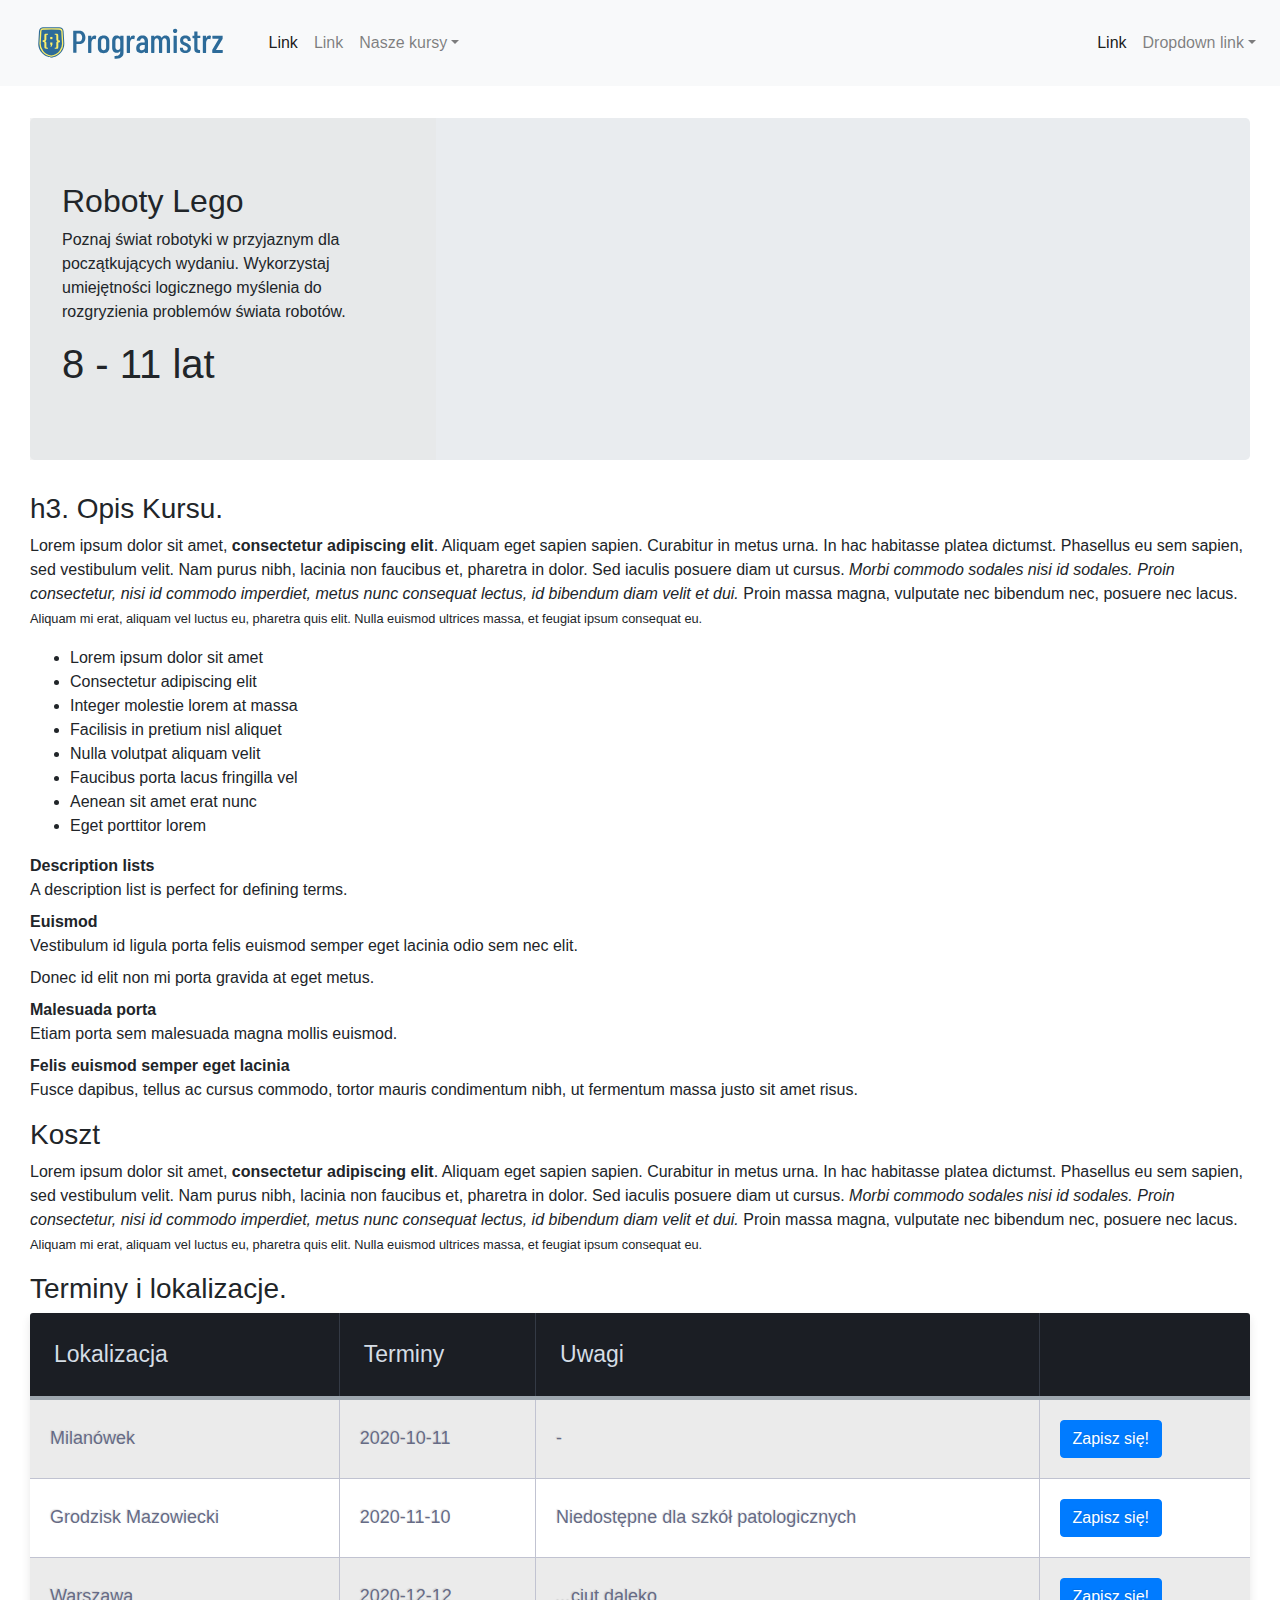
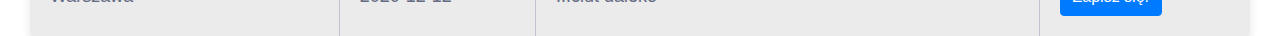
<file: kurs.html>
<!DOCTYPE html>
<html lang="en">
  <head>
    <meta charset="utf-8">
    <meta http-equiv="X-UA-Compatible" content="IE=edge">
    <meta name="viewport" content="width=device-width, initial-scale=1">

    <title>Bootstrap 4, from LayoutIt!</title>

    <meta name="description" content="Source code generated using layoutit.com">
    <meta name="author" content="LayoutIt!">

    <link href="css/bootstrap.min.css" rel="stylesheet">
		
		<link rel="stylesheet" href="https://stackpath.bootstrapcdn.com/bootstrap/4.5.2/css/bootstrap.min.css" integrity="sha384-JcKb8q3iqJ61gNV9KGb8thSsNjpSL0n8PARn9HuZOnIxN0hoP+VmmDGMN5t9UJ0Z" crossorigin="anonymous">
		<link href="css/table.css" rel="stylesheet">
		<link href="css/image.css" rel="stylesheet">
		<link href="css/style.css" rel="stylesheet">
		
  </head>
  <body>
		    <!--[if lt IE 7]>
      <p class="browsehappy">Używasz <strong>bardzo starej</strong> przeglądarki. Dla lepszej jakości przeglądania <a href="https://www.mozilla.org/pl/firefox/new/">pobierz nowszą wersję</a>.</p>
    <![endif]-->

    <div class="container-fluid">
	<div class="row">
		<nav class="navbar navbar-expand-lg navbar-light bg-light sticky-top ">
				 
			<button class="navbar-toggler" type="button" data-toggle="collapse" data-target="#bs-example-navbar-collapse-1">
				<span class="navbar-toggler-icon"></span>
			</button> <a class="navbar-brand" href="#"><img src="img/LOGO1.svg" alt="Logo_programistrz" height="60vh"></a>
			<div class="collapse navbar-collapse" id="bs-example-navbar-collapse-1">
				<ul class="navbar-nav">
					<li class="nav-item active">
						 <a class="nav-link" href="#">Link <span class="sr-only">(current)</span></a>
					</li>
					<li class="nav-item">
						 <a class="nav-link" href="#">Link</a>
					</li>
					<li class="nav-item dropdown">
						 <a class="nav-link dropdown-toggle" href="http://example.com" id="navbarDropdownMenuLink" data-toggle="dropdown">Nasze kursy</a>
						<div class="dropdown-menu" aria-labelledby="navbarDropdownMenuLink">
							 <a class="dropdown-item" href="#">Kurs1</a> <a class="dropdown-item" href="#">Kurs2</a> <a class="dropdown-item" href="#">Kurs3</a>
							<div class="dropdown-divider">
							</div> <a class="dropdown-item" href="#">Separated link</a>
						</div>
					</li>
				</ul>
				<!--
				<form class="form-inline">
					<input class="form-control mr-sm-2" type="text"> 
					<button class="btn btn-primary my-2 my-sm-0" type="submit">
						Search
					</button>
				</form>
			-->
				<ul class="navbar-nav ml-md-auto">
					<li class="nav-item active">
						 <a class="nav-link" href="#">Link <span class="sr-only">(current)</span></a>
					</li>
					<li class="nav-item dropdown">
						 <a class="nav-link dropdown-toggle" href="http://example.com" id="navbarDropdownMenuLink" data-toggle="dropdown">Dropdown link</a>
						<div class="dropdown-menu dropdown-menu-right" aria-labelledby="navbarDropdownMenuLink">
							 <a class="dropdown-item" href="#">Action</a> <a class="dropdown-item" href="#">Another action</a> <a class="dropdown-item" href="#">Something else here</a>
							<div class="dropdown-divider">
							</div> <a class="dropdown-item" href="#">Separated link</a>
						</div>
					</li>
				</ul>
			</div>
		</nav>
	<div class="row">
		<div class="col-md-12">
			<!-- -->
			<div class="jumbotron promo image1">
				<div class="empty"></div>
				<div class="transparent-overlay">
				<h2>
					Roboty Lego
				</h2>
				<p>
					Poznaj świat robotyki w przyjaznym dla początkujących wydaniu. Wykorzystaj umiejętności logicznego myślenia do rozgryzienia problemów świata robotów.
				</p>
				<h1>
					8 - 11 lat
				</h1>
				</div>
			</div>
		<!--
		-->
			<h3>
				h3. Opis Kursu.
			</h3>
			<p>
				Lorem ipsum dolor sit amet, <strong>consectetur adipiscing elit</strong>. Aliquam eget sapien sapien. Curabitur in metus urna. In hac habitasse platea dictumst. Phasellus eu sem sapien, sed vestibulum velit. Nam purus nibh, lacinia non faucibus et, pharetra in dolor. Sed iaculis posuere diam ut cursus. <em>Morbi commodo sodales nisi id sodales. Proin consectetur, nisi id commodo imperdiet, metus nunc consequat lectus, id bibendum diam velit et dui.</em> Proin massa magna, vulputate nec bibendum nec, posuere nec lacus. <small>Aliquam mi erat, aliquam vel luctus eu, pharetra quis elit. Nulla euismod ultrices massa, et feugiat ipsum consequat eu.</small>
			</p>
			<ul>
				<li class="list-item">
					Lorem ipsum dolor sit amet
				</li>
				<li class="list-item">
					Consectetur adipiscing elit
				</li>
				<li class="list-item">
					Integer molestie lorem at massa
				</li>
				<li class="list-item">
					Facilisis in pretium nisl aliquet
				</li>
				<li class="list-item">
					Nulla volutpat aliquam velit
				</li>
				<li class="list-item">
					Faucibus porta lacus fringilla vel
				</li>
				<li class="list-item">
					Aenean sit amet erat nunc
				</li>
				<li class="list-item">
					Eget porttitor lorem
				</li>
			</ul>
			<dl>
				<dt>
					Description lists
				</dt>
				<dd>
					A description list is perfect for defining terms.
				</dd>
				<dt>
					Euismod
				</dt>
				<dd>
					Vestibulum id ligula porta felis euismod semper eget lacinia odio sem nec elit.
				</dd>
				<dd>
					Donec id elit non mi porta gravida at eget metus.
				</dd>
				<dt>
					Malesuada porta
				</dt>
				<dd>
					Etiam porta sem malesuada magna mollis euismod.
				</dd>
				<dt>
					Felis euismod semper eget lacinia
				</dt>
				<dd>
					Fusce dapibus, tellus ac cursus commodo, tortor mauris condimentum nibh, ut fermentum massa justo sit amet risus.
				</dd>
			</dl>
			<h3>
				Koszt
			</h3>
			<p>
				Lorem ipsum dolor sit amet, <strong>consectetur adipiscing elit</strong>. Aliquam eget sapien sapien. Curabitur in metus urna. In hac habitasse platea dictumst. Phasellus eu sem sapien, sed vestibulum velit. Nam purus nibh, lacinia non faucibus et, pharetra in dolor. Sed iaculis posuere diam ut cursus. <em>Morbi commodo sodales nisi id sodales. Proin consectetur, nisi id commodo imperdiet, metus nunc consequat lectus, id bibendum diam velit et dui.</em> Proin massa magna, vulputate nec bibendum nec, posuere nec lacus. <small>Aliquam mi erat, aliquam vel luctus eu, pharetra quis elit. Nulla euismod ultrices massa, et feugiat ipsum consequat eu.</small>
			</p>
			<h3>
				Terminy i lokalizacje.
			</h3>
		
			<table class="table-fill">
				<thead>
					<tr>
						<th>Lokalizacja</th>
						<th>Terminy</th>
						<th>Uwagi</th>
						<th></th>
					</tr>
				</thead>
				<tbody>
					<tr>
						<td>Milanówek</td>
						<td>2020-10-11</td>
						<td>-</td>
						<td><a class="btn btn-primary btn-large" href="#">Zapisz się!</a></td>
					</tr>
					<tr>
						<td>Grodzisk Mazowiecki</td>
						<td>2020-11-10</td>
						<td>Niedostępne dla szkół patologicznych</td>
						<td><a class="btn btn-primary btn-large" href="#">Zapisz się!</a></td>
					</tr>
					<tr>
						<td>Warszawa</td>
						<td>2020-12-12</td>
						<td>...ciut daleko</td>
						<td><a class="btn btn-primary btn-large" href="#">Zapisz się!</a></td>
					</tr>
				</tbody>
				</table>

		</div>
	</div>
</div>

    <script src="js/jquery.min.js"></script>
    <script src="js/bootstrap.min.js"></script>
    <script src="js/scripts.js"></script>
  </body>
</html>
</file>
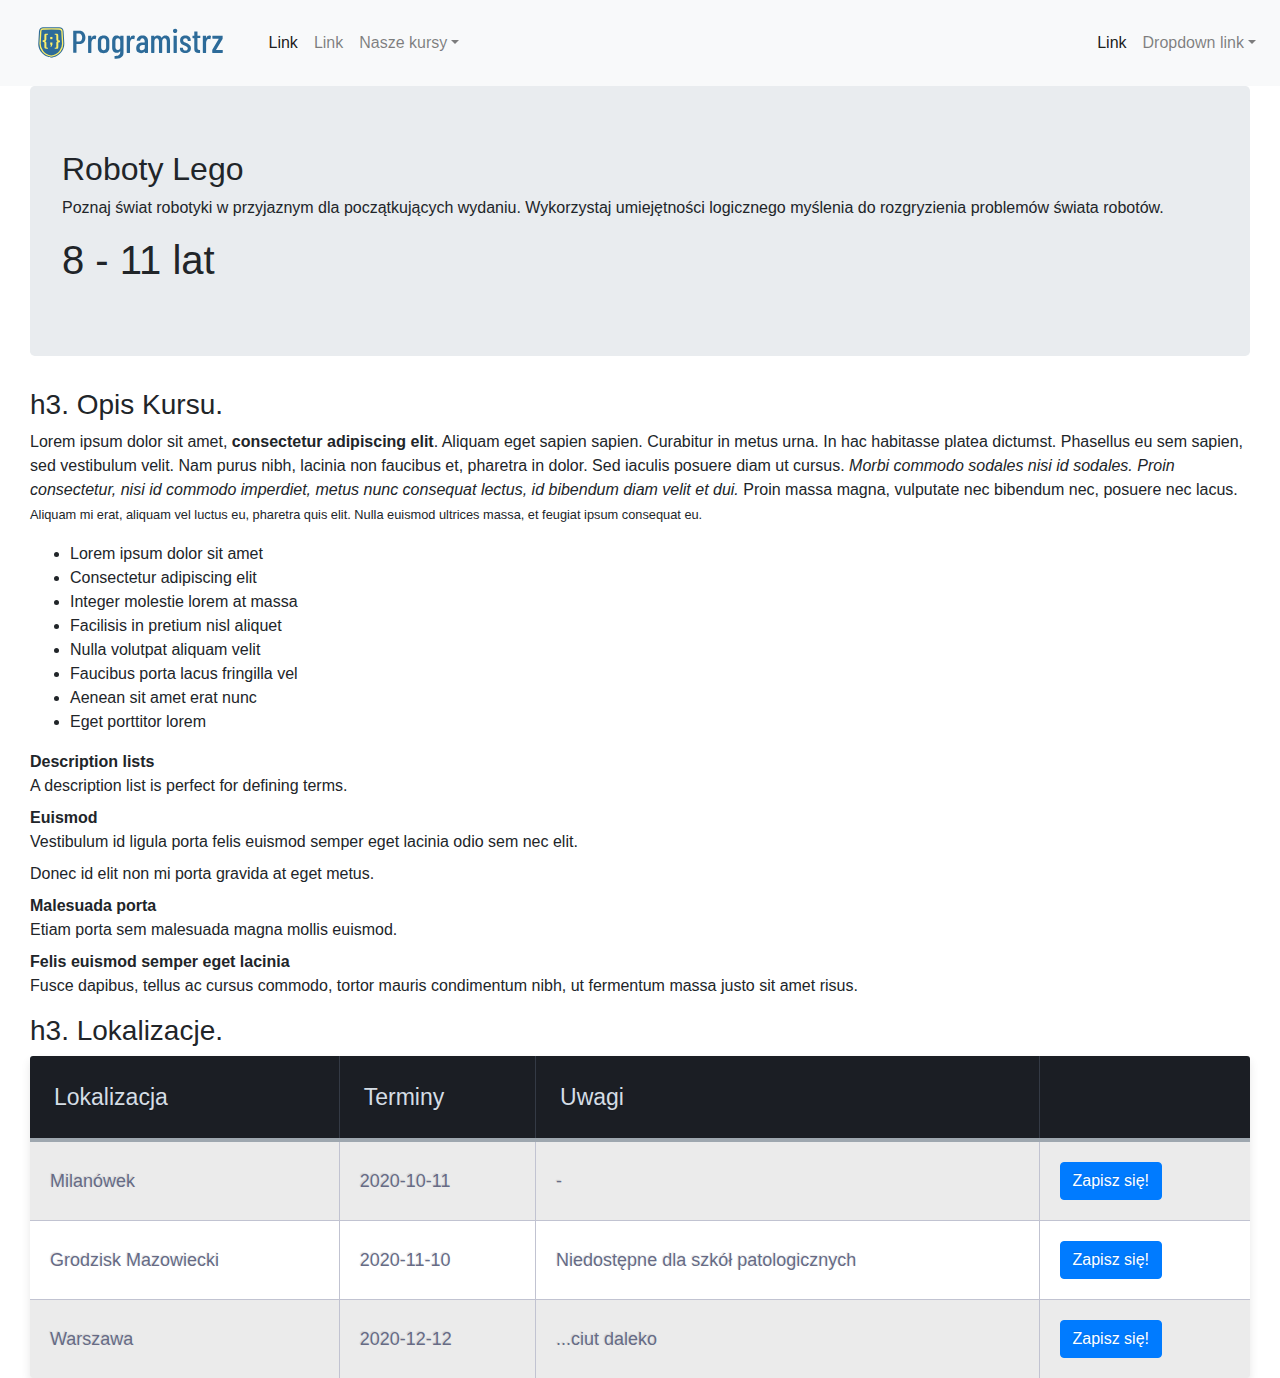
<file: src/kurs2.html>
<!DOCTYPE html>
<html lang="en">
  <head>
    <meta charset="utf-8">
    <meta http-equiv="X-UA-Compatible" content="IE=edge">
    <meta name="viewport" content="width=device-width, initial-scale=1">

    <title>Bootstrap 4, from LayoutIt!</title>

    <meta name="description" content="Source code generated using layoutit.com">
    <meta name="author" content="LayoutIt!">

    <link href="css/bootstrap.min.css" rel="stylesheet">
		
		<link rel="stylesheet" href="https://stackpath.bootstrapcdn.com/bootstrap/4.5.2/css/bootstrap.min.css" integrity="sha384-JcKb8q3iqJ61gNV9KGb8thSsNjpSL0n8PARn9HuZOnIxN0hoP+VmmDGMN5t9UJ0Z" crossorigin="anonymous">
		<link href="css/table.css" rel="stylesheet">
		<link href="css/image.css" rel="stylesheet">
		<link href="css/style.css" rel="stylesheet">
		
  </head>
  <body>
		    <!--[if lt IE 7]>
      <p class="browsehappy">Używasz <strong>bardzo starej</strong> przeglądarki. Dla lepszej jakości przeglądania <a href="https://www.mozilla.org/pl/firefox/new/">pobierz nowszą wersję</a>.</p>
    <![endif]-->

    <div class="container-fluid">
	<div class="row">
		<nav class="navbar navbar-expand-lg navbar-light bg-light sticky-top ">
				 
			<button class="navbar-toggler" type="button" data-toggle="collapse" data-target="#bs-example-navbar-collapse-1">
				<span class="navbar-toggler-icon"></span>
			</button> <a class="navbar-brand" href="#"><img src="img/LOGO1.svg" alt="Logo_programistrz" height="60vh"></a>
			<div class="collapse navbar-collapse" id="bs-example-navbar-collapse-1">
				<ul class="navbar-nav">
					<li class="nav-item active">
						 <a class="nav-link" href="#">Link <span class="sr-only">(current)</span></a>
					</li>
					<li class="nav-item">
						 <a class="nav-link" href="#">Link</a>
					</li>
					<li class="nav-item dropdown">
						 <a class="nav-link dropdown-toggle" href="http://example.com" id="navbarDropdownMenuLink" data-toggle="dropdown">Nasze kursy</a>
						<div class="dropdown-menu" aria-labelledby="navbarDropdownMenuLink">
							 <a class="dropdown-item" href="#">Kurs1</a> <a class="dropdown-item" href="#">Kurs2</a> <a class="dropdown-item" href="#">Kurs3</a>
							<div class="dropdown-divider">
							</div> <a class="dropdown-item" href="#">Separated link</a>
						</div>
					</li>
				</ul>
				<!--
				<form class="form-inline">
					<input class="form-control mr-sm-2" type="text"> 
					<button class="btn btn-primary my-2 my-sm-0" type="submit">
						Search
					</button>
				</form>
			-->
				<ul class="navbar-nav ml-md-auto">
					<li class="nav-item active">
						 <a class="nav-link" href="#">Link <span class="sr-only">(current)</span></a>
					</li>
					<li class="nav-item dropdown">
						 <a class="nav-link dropdown-toggle" href="http://example.com" id="navbarDropdownMenuLink" data-toggle="dropdown">Dropdown link</a>
						<div class="dropdown-menu dropdown-menu-right" aria-labelledby="navbarDropdownMenuLink">
							 <a class="dropdown-item" href="#">Action</a> <a class="dropdown-item" href="#">Another action</a> <a class="dropdown-item" href="#">Something else here</a>
							<div class="dropdown-divider">
							</div> <a class="dropdown-item" href="#">Separated link</a>
						</div>
					</li>
				</ul>
			</div>
		</nav>
	<div class="row">
		<div class="col-md-12">
			<div class="jumbotron image1">
				<h2>
					Roboty Lego
				</h2>
				<p>
					Poznaj świat robotyki w przyjaznym dla początkujących wydaniu. Wykorzystaj umiejętności logicznego myślenia do rozgryzienia problemów świata robotów.
				</p>
				<h1>
					8 - 11 lat
				</h1>
			</div>
			<h3>
				h3. Opis Kursu.
			</h3>
			<p>
				Lorem ipsum dolor sit amet, <strong>consectetur adipiscing elit</strong>. Aliquam eget sapien sapien. Curabitur in metus urna. In hac habitasse platea dictumst. Phasellus eu sem sapien, sed vestibulum velit. Nam purus nibh, lacinia non faucibus et, pharetra in dolor. Sed iaculis posuere diam ut cursus. <em>Morbi commodo sodales nisi id sodales. Proin consectetur, nisi id commodo imperdiet, metus nunc consequat lectus, id bibendum diam velit et dui.</em> Proin massa magna, vulputate nec bibendum nec, posuere nec lacus. <small>Aliquam mi erat, aliquam vel luctus eu, pharetra quis elit. Nulla euismod ultrices massa, et feugiat ipsum consequat eu.</small>
			</p>
			<ul>
				<li class="list-item">
					Lorem ipsum dolor sit amet
				</li>
				<li class="list-item">
					Consectetur adipiscing elit
				</li>
				<li class="list-item">
					Integer molestie lorem at massa
				</li>
				<li class="list-item">
					Facilisis in pretium nisl aliquet
				</li>
				<li class="list-item">
					Nulla volutpat aliquam velit
				</li>
				<li class="list-item">
					Faucibus porta lacus fringilla vel
				</li>
				<li class="list-item">
					Aenean sit amet erat nunc
				</li>
				<li class="list-item">
					Eget porttitor lorem
				</li>
			</ul>
			<dl>
				<dt>
					Description lists
				</dt>
				<dd>
					A description list is perfect for defining terms.
				</dd>
				<dt>
					Euismod
				</dt>
				<dd>
					Vestibulum id ligula porta felis euismod semper eget lacinia odio sem nec elit.
				</dd>
				<dd>
					Donec id elit non mi porta gravida at eget metus.
				</dd>
				<dt>
					Malesuada porta
				</dt>
				<dd>
					Etiam porta sem malesuada magna mollis euismod.
				</dd>
				<dt>
					Felis euismod semper eget lacinia
				</dt>
				<dd>
					Fusce dapibus, tellus ac cursus commodo, tortor mauris condimentum nibh, ut fermentum massa justo sit amet risus.
				</dd>
			</dl>
			<h3>
				h3. Lokalizacje.
			</h3>
		
			<table class="table-fill">
				<thead>
					<tr>
						<th>Lokalizacja</th>
						<th>Terminy</th>
						<th>Uwagi</th>
						<th></th>
					</tr>
				</thead>
				<tbody>
					<tr>
						<td>Milanówek</td>
						<td>2020-10-11</td>
						<td>-</td>
						<td><a class="btn btn-primary btn-large" href="#">Zapisz się!</a></td>
					</tr>
					<tr>
						<td>Grodzisk Mazowiecki</td>
						<td>2020-11-10</td>
						<td>Niedostępne dla szkół patologicznych</td>
						<td><a class="btn btn-primary btn-large" href="#">Zapisz się!</a></td>
					</tr>
					<tr>
						<td>Warszawa</td>
						<td>2020-12-12</td>
						<td>...ciut daleko</td>
						<td><a class="btn btn-primary btn-large" href="#">Zapisz się!</a></td>
					</tr>
				</tbody>
				</table>

		</div>
	</div>
</div>

    <script src="js/jquery.min.js"></script>
    <script src="js/bootstrap.min.js"></script>
    <script src="js/scripts.js"></script>
  </body>
</html>
</file>
<file: css/table.css>
/*https://codepen.io/alassetter/pen/cyrfB*/

div.table-title {
  display: block;
 margin: auto;
 max-width: 600px;
 padding:5px;
 width: 100%;
}

.table-title h3 {
  color: #fafafa;
  font-size: 30px;
  font-weight: 400;
  font-style:normal;
  font-family: "Roboto", helvetica, arial, sans-serif;
  text-shadow: -1px -1px 1px rgba(0, 0, 0, 0.1);
  text-transform:uppercase;
}


/*** Table Styles **/

.table-fill {
 background: white;
 border-radius:3px;
 border-collapse: collapse;
 height: 320px;
 margin: auto;
 max-width: 600px;
 padding:5px;
 width: 100%;
 box-shadow: 0 5px 10px rgba(0, 0, 0, 0.1);
 animation: float 5s infinite;
}

th {
 color:#D5DDE5;;
 background:#1b1e24;
 border-bottom:4px solid #9ea7af;
 border-right: 1px solid #343a45;
 font-size:23px;
 font-weight: 100;
 padding:24px;
 text-align:left;
 text-shadow: 0 1px 1px rgba(0, 0, 0, 0.1);
 vertical-align:middle;
}

th:first-child {
 border-top-left-radius:3px;
}

th:last-child {
 border-top-right-radius:3px;
 border-right:none;
}
 
tr {
 border-top: 1px solid #C1C3D1;
 border-bottom: 1px solid #C1C3D1;
 color:#666B85;
 font-size:16px;
 font-weight:normal;
 text-shadow: 0 1px 1px rgba(256, 256, 256, 0.1);
}

tr:hover td {
 background:#4E5066;
 color:#FFFFFF;
 border-top: 1px solid #22262e;
}

tr:first-child {
 border-top:none;
}

tr:last-child {
 border-bottom:none;
}

tr:nth-child(odd) td {
 background:#EBEBEB;
}

tr:nth-child(odd):hover td {
 background:#4E5066;
}

tr:last-child td:first-child {
 border-bottom-left-radius:3px;
}

tr:last-child td:last-child {
 border-bottom-right-radius:3px;
}

td {
 background:#FFFFFF;
 padding:20px;
 text-align:left;
 vertical-align:middle;
 font-weight:300;
 font-size:18px;
 text-shadow: -1px -1px 1px rgba(0, 0, 0, 0.1);
 border-right: 1px solid #C1C3D1;
}

td:last-child {
 border-right: 0px;
}

th.text-left {
 text-align: left;
}

th.text-center {
 text-align: center;
}

th.text-right {
 text-align: right;
}

td.text-left {
 text-align: left;
}

td.text-center {
 text-align: center;
}

td.text-right {
 text-align: right;
}
</file>
<file: css/image.css>
.image1{
  background-image: url(https://i0.wp.com/static.makeuseof.com/wp-content/uploads/2019/06/best-coding-games-for-kids-to-learn-programming-lego-mindstorms.jpg?resize=670%2C418&ssl=1);
}
</file>
<file: css/style.css>
body {
  width: 100vw;
  overflow-x:hidden;
}

.main-container{
  margin-top: 2vh;
  margin-right: 5vw;
  margin-left: 5vw;
}
.info-col, .form-col{
  padding: 0 2vw 0 2vw;

}
.form-float{
  padding: 5%;
  border-radius: 0.25rem;
  background: #555555;
  position: fixed;
  height: 100%;
  top: 0;
  right: 0;
}
.full-width{
  width: 100vw;
  position: relative;
  left: 50%;
  right: 50%;
  margin-left: -50vw;
  margin-right: -50vw;
  overflow: hidden;

}
.navbar{
  width: 100%;
  align-self: center;
}
.kursy-title{
  margin-top: 2vw;
}
.card-container{
  height: auto;
  margin-bottom: 5vh;
}
.card{
  height: 100%;
  margin-top: 2vh;
  margin-bottom: 2vh;
  box-shadow: 0 4px 8px 0 rgba(0,0,0,0.2);
  transition: 0.3s;
  display: flex;
  flex-direction: column;
  
}
.card:hover {
  box-shadow: 0 8px 16px 0 rgba(0,0,0,0.2);
}
.card-block{
  display:flex;
  flex-direction: column;
  justify-content: space-between;
}

.col-md-12{
  padding-left:5vh;
  padding-right:5vh;
}
@media (min-width:1500px) {
  .col-md-12{
    padding-right: 15vw;
    padding-left: 15vw;
  }
}
@media (min-width:1700px) {
  .col-md-12{
    padding-right: 20vw;
    padding-left: 20vw;
  }
}
.carousel{
  height: 40vh;
  background: burlywood;
}
.carousel-inner{
  height: 100%;
}
.carousel-item{
  height: 100%;
}
.carousel-img{
  height: 100%;
  object-fit: cover;
  overflow: hidden;
  object-position: center;
}
.table-fill {
  max-width: none;
}
.promo{
  
  padding: 0;
  margin-top: 2em ;
  margin-bottom: 2em;
  object-fit: cover;
  background-repeat: no-repeat;
  background-size: cover;
  background-position-y: top;
  background-position-x: center;
  display: grid;
  grid-template-columns: 1fr 2fr;
  grid-template-rows: 1fr;
  gap: 1px 1px;
  grid-template-areas:
    "overlay empty";
}
.empty { grid-area: empty; }

.transparent-overlay{
  background: rgba(230, 230, 230, 0.5);
  padding: 2em;
  padding-top: 4em;
  padding-bottom: 4em;
  grid-area: overlay;
}
</file>
<file: src/css/table.css>
/*https://codepen.io/alassetter/pen/cyrfB*/

div.table-title {
  display: block;
 margin: auto;
 max-width: 600px;
 padding:5px;
 width: 100%;
}

.table-title h3 {
  color: #fafafa;
  font-size: 30px;
  font-weight: 400;
  font-style:normal;
  font-family: "Roboto", helvetica, arial, sans-serif;
  text-shadow: -1px -1px 1px rgba(0, 0, 0, 0.1);
  text-transform:uppercase;
}


/*** Table Styles **/

.table-fill {
 background: white;
 border-radius:3px;
 border-collapse: collapse;
 height: 320px;
 margin: auto;
 max-width: 600px;
 padding:5px;
 width: 100%;
 box-shadow: 0 5px 10px rgba(0, 0, 0, 0.1);
 animation: float 5s infinite;
}

th {
 color:#D5DDE5;;
 background:#1b1e24;
 border-bottom:4px solid #9ea7af;
 border-right: 1px solid #343a45;
 font-size:23px;
 font-weight: 100;
 padding:24px;
 text-align:left;
 text-shadow: 0 1px 1px rgba(0, 0, 0, 0.1);
 vertical-align:middle;
}

th:first-child {
 border-top-left-radius:3px;
}

th:last-child {
 border-top-right-radius:3px;
 border-right:none;
}
 
tr {
 border-top: 1px solid #C1C3D1;
 border-bottom: 1px solid #C1C3D1;
 color:#666B85;
 font-size:16px;
 font-weight:normal;
 text-shadow: 0 1px 1px rgba(256, 256, 256, 0.1);
}

tr:hover td {
 background:#4E5066;
 color:#FFFFFF;
 border-top: 1px solid #22262e;
}

tr:first-child {
 border-top:none;
}

tr:last-child {
 border-bottom:none;
}

tr:nth-child(odd) td {
 background:#EBEBEB;
}

tr:nth-child(odd):hover td {
 background:#4E5066;
}

tr:last-child td:first-child {
 border-bottom-left-radius:3px;
}

tr:last-child td:last-child {
 border-bottom-right-radius:3px;
}

td {
 background:#FFFFFF;
 padding:20px;
 text-align:left;
 vertical-align:middle;
 font-weight:300;
 font-size:18px;
 text-shadow: -1px -1px 1px rgba(0, 0, 0, 0.1);
 border-right: 1px solid #C1C3D1;
}

td:last-child {
 border-right: 0px;
}

th.text-left {
 text-align: left;
}

th.text-center {
 text-align: center;
}

th.text-right {
 text-align: right;
}

td.text-left {
 text-align: left;
}

td.text-center {
 text-align: center;
}

td.text-right {
 text-align: right;
}
</file>
<file: src/css/image.css>
.image1{
  background-image: url(https://i0.wp.com/static.makeuseof.com/wp-content/uploads/2019/06/best-coding-games-for-kids-to-learn-programming-lego-mindstorms.jpg?resize=670%2C418&ssl=1);
}
</file>
<file: src/css/style.css>
body {
  width: 100vw;
  overflow-x:hidden;
}

.main-container{
  margin-top: 2vh;
  margin-right: 5vw;
  margin-left: 5vw;
}
.info-col, .form-col{
  padding: 0 2vw 0 2vw;

}
.form-float{
  padding: 5%;
  border-radius: 0.25rem;
  background: #555555;
  position: fixed;
  height: 100%;
  top: 0;
  right: 0;
}
.full-width{
  width: 100vw;
  position: relative;
  left: 50%;
  right: 50%;
  margin-left: -50vw;
  margin-right: -50vw;
  overflow: hidden;

}
.navbar{
  width: 100%;
  align-self: center;
}
.kursy-title{
  margin-top: 2vw;
}
.card-container{
  height: auto;
  margin-bottom: 5vh;
}
.card{
  height: 100%;
  margin-top: 2vh;
  margin-bottom: 2vh;
  box-shadow: 0 4px 8px 0 rgba(0,0,0,0.2);
  transition: 0.3s;
  display: flex;
  flex-direction: column;
  
}
.card:hover {
  box-shadow: 0 8px 16px 0 rgba(0,0,0,0.2);
}
.card-block{
  display:flex;
  flex-direction: column;
  justify-content: space-between;
}

.col-md-12{
  padding-left:5vh;
  padding-right:5vh;
}
@media (min-width:1500px) {
  .col-md-12{
    padding-right: 15vw;
    padding-left: 15vw;
  }
}
@media (min-width:1700px) {
  .col-md-12{
    padding-right: 20vw;
    padding-left: 20vw;
  }
}
.carousel{
  height: 40vh;
  background: burlywood;
}
.carousel-inner{
  height: 100%;
}
.carousel-item{
  height: 100%;
}
.carousel-img{
  height: 100%;
  object-fit: cover;
  overflow: hidden;
  object-position: center;
}
.table-fill {
  max-width: none;
}
.promo{
  
  padding: 0;
  margin-top: 2em ;
  margin-bottom: 2em;
  object-fit: cover;
  background-repeat: no-repeat;
  background-size: cover;
  background-position-y: top;
  background-position-x: center;
  display: grid;
  grid-template-columns: 1fr 2fr;
  grid-template-rows: 1fr;
  gap: 1px 1px;
  grid-template-areas:
    "overlay empty";
}
.empty { grid-area: empty; }

.transparent-overlay{
  background: rgba(230, 230, 230, 0.5);
  padding: 2em;
  padding-top: 4em;
  padding-bottom: 4em;
  grid-area: overlay;
}
</file>
